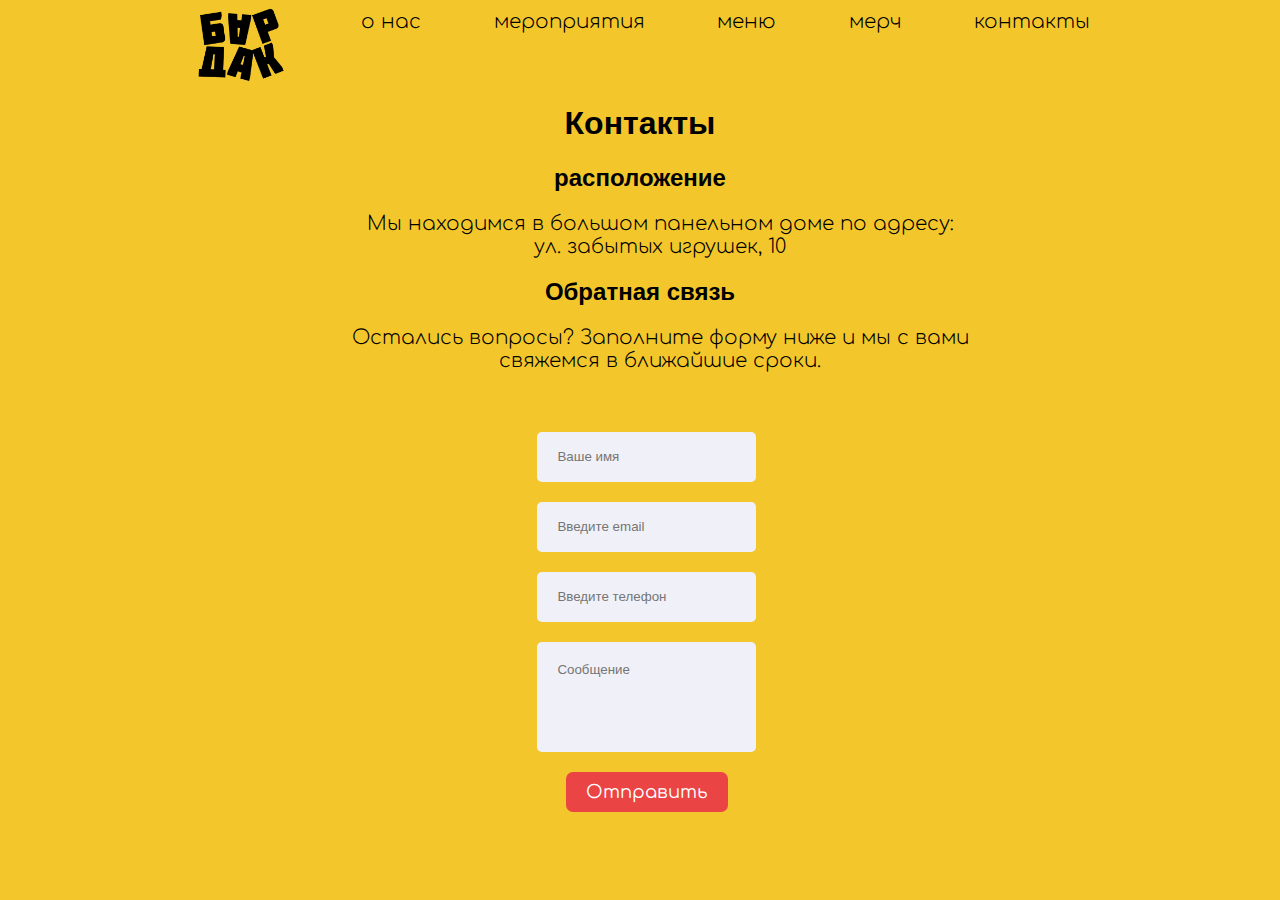
<file: cont.html>
<!DOCTYPE html>
<html lang="en" dir="ltr">


  <head>
    <meta charset="utf-8">
    <title>Главная</title>
    <meta name="viewport" content="width=device-width, initial-scale=1.0">
    <link rel="stylesheet" href="style.css">
    <link rel="stylesheet" href="track.css">
    <link rel="preconnect" href="https://fonts.googleapis.com">
    <link rel="preconnect" href="https://fonts.gstatic.com" crossorigin>
    <link href="https://fonts.googleapis.com/css2?family=Comfortaa:wght@500&display=swap" rel="stylesheet">
    <link rel="icon" type="image/ico" sizes="16x16" href="icon/icon.ico">
    <style media="screen">
    .rasp {
      font-weight: 300;
      font-size: 20px;
      font-family: 'Comfortaa', cursive;
      padding-top: -10%;
      width: 1000px;
      padding-left:25%;
      text-align: center;
    }

    .rasp2 {
      font-weight: 300;
      font-size: 20px;
      font-family: 'Comfortaa', cursive;
      padding-top: -10%;
      width: 1000px;
      padding-left:25%;
      text-align: center;
    }

    .container {
      font-weight: 300;
      font-size: 20px;
      font-family: 'Comfortaa', cursive;
      padding-top: -10%;
      width: 1000px;
      padding-left:33%;
      text-align: center;
    }


.content {
  display: flex;
  align-items: center;
  justify-content: space-between;
  padding: 40px;
}

.right-side {
  width: 75%;
  margin-left: 75px;
}

.input-box {
  height: 50px;
  width: 100%;
  margin-bottom: 20px;
}

.input-box input,
.input-box textarea {
  height: 100%;
  width: 100%;
  border: none;
  border-radius: 5px;
  background: #f0f1f8;
  padding: 0 20px;
}

.input-box textarea {
  resize: none;
  padding: 20px;
  font-family: "Roboto", sans-serif;
}

.message-box {
  min-height: 110px;
}

.button {
  display: inline-block;
  font-family: 'Comfortaa', cursive;
}

.button input[type="button"] {
  color: #fff;
  font-size: 18px;
  background: #EB4444;
  outline: none;
  border: none;
  padding: 10px 20px;
  border-radius: 7px;
  transition: 0.2s;
  font-family: 'Comfortaa', cursive;
}

.button input[type="button"]:hover {
  background: #E32C2C;
}

    </style>
  </head>


  <body>
    <nav>
      <div class="menu-items">
        <img class="logo" src="logo.png" alt="лого">
        <a href="onas.html">о нас</a>
        <a href="mero.html">мероприятия</a>
        <a href="menu.html">меню</a>
        <a href="merch.html">мерч</a>
        <a href="cont.html">контакты</a>
      </div>
    </nav>
    <h1>Контакты</h1>
    <h2>расположение</h2>
    <p class="rasp">Мы находимся в большом панельном доме по адресу:<br>ул. забытых игрушек, 10</p>
    <h2>Обратная связь</h2>
    <p class="rasp2">Остались вопросы? Заполните форму ниже и мы с вами свяжемся в ближайшие сроки.</p>
    <div class="container">
      <div class="content">
        <div class="left-side">
          <div class="address details">
            <i class="fas fa-map-marker-alt"></i>
        </div>
        <div class="right-side">
          <form action="#">
            <div class="input-box">
              <input type="text" placeholder="Ваше имя" />
            </div>
            <div class="input-box">
              <input type="text" placeholder="Введите email" />
            </div>
            <div class="input-box">
              <input type="text" placeholder="Введите телефон" />
            </div>
            <div class="input-box message-box">
              <textarea placeholder="Сообщение"></textarea>
            </div>
            <div class="button">
              <input type="button" value="Отправить" />
            </div>
          </form>
        </div>
      </div>
    </div>
  </body>

</html>
</file>
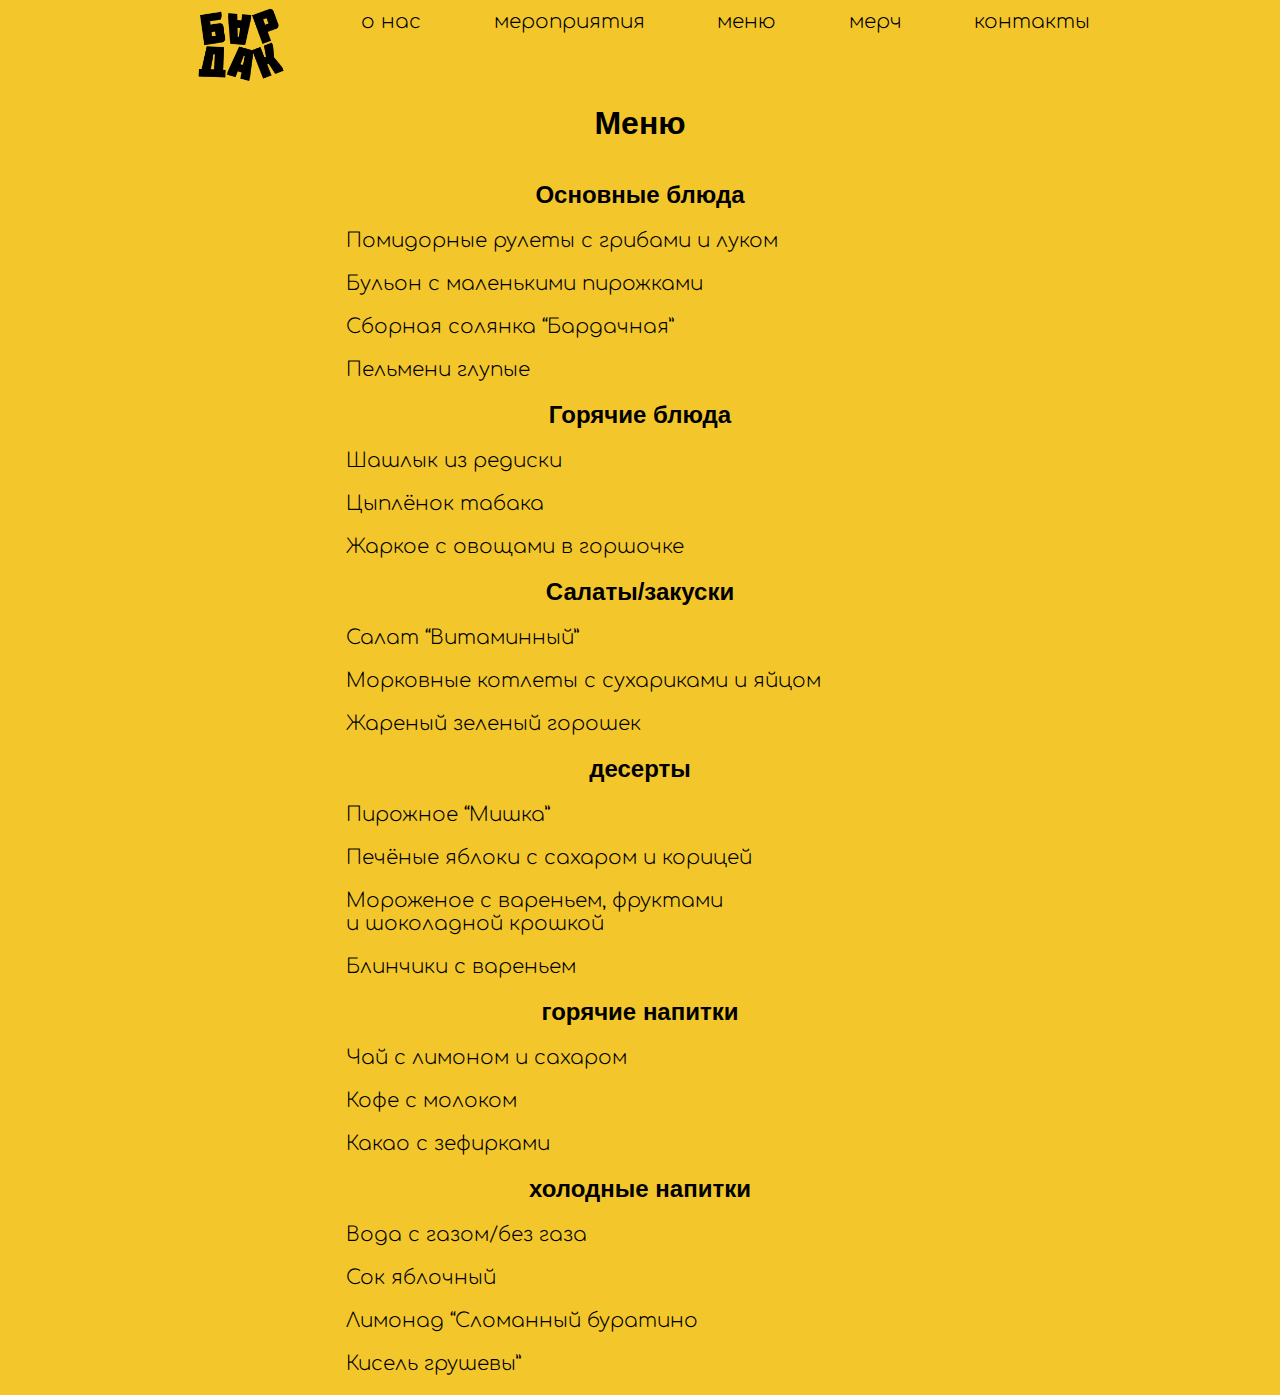
<file: menu.html>
<!DOCTYPE html>
<html lang="en" dir="ltr">


  <head>
    <meta charset="utf-8">
    <title>Главная</title>
    <meta name="viewport" content="width=device-width, initial-scale=1.0">
    <link rel="stylesheet" href="style.css">
    <link rel="stylesheet" href="track.css">
    <link rel="preconnect" href="https://fonts.googleapis.com">
    <link rel="preconnect" href="https://fonts.gstatic.com" crossorigin>
    <link href="https://fonts.googleapis.com/css2?family=Comfortaa:wght@500&display=swap" rel="stylesheet">
    <link rel="icon" type="image/ico" sizes="16x16" href="icon/icon.ico">
    <style media="screen">
      .bluda1 {
        font-weight: 300;
        font-size: 20px;
        font-family: 'Comfortaa', cursive;
        padding-left: 27%;
      }

      .bluda2 {
        font-weight: 300;
        font-size: 20px;
        font-family: 'Comfortaa', cursive;
        padding-left:27%;
        padding-top:-1%;
        width: 1000px;
      }
      .bluda3 {
        font-weight: 300;
        font-size: 20px;
        font-family: 'Comfortaa', cursive;
        padding-left:27%;
        padding-top:-1%;
        width: 1000px;
      }
      .bluda4 {
        font-weight: 300;
        font-size: 20px;
        font-family: 'Comfortaa', cursive;
        padding-left:27%;
        padding-top:-1%;
        width: 1000px;
      }
      .bluda5 {
        font-weight: 300;
        font-size: 20px;
        font-family: 'Comfortaa', cursive;
        padding-left:27%;
        padding-top:-1%;
        width: 1000px;
      }

      .bluda6 {
        font-weight: 300;
        font-size: 20px;
        font-family: 'Comfortaa', cursive;
        padding-left:27%;
        padding-top:-1%;
        width: 1000px;
      }

      .vsebluda {
        margin-top: 3%;
      }

    </style>
  </head>


  <body>
    <nav>
      <div class="menu-items">
        <img class="logo" src="logo.png" alt="лого">
        <a href="onas.html">о нас</a>
        <a href="mero.html">мероприятия</a>
        <a href="menu.html">меню</a>
        <a href="merch.html">мерч</a>
        <a href="cont.html">контакты</a>
      </div>
    </nav>

    <h1>Меню</h1>
        <div class="vsebluda">
    <h2>Основные блюда</h2>
    <div class="bluda1">
      <p class="ruleti">Помидорные рулеты с грибами и луком</p>
      <p class="buljon">Бульон с маленькими пирожками</p>
      <p class="solanka">Сборная солянка “Бардачная”</p>
      <p class="pelmeni">Пельмени глупые</p>
    </div>
    <h2>Горячие блюда</h2>
    <div class="bluda2">
    <p class="redis">Шашлык из редиски</p>
    <p class="tabaka">Цыплёнок табака</p>
    <p class="gorshok">Жаркое с овощами в горшочке</p>
    </div>
    <h2>Салаты/закуски</h2>
    <div class="bluda3">
    <p class="vita">Салат “Витаминный”</p>
    <p class="kotl">Морковные котлеты с сухариками и яйцом</p>
    <p class="goro">Жареный зеленый горошек</p>
    </div>
    <h2>десерты</h2>
    <div class="bluda4">
    <p class="mish">Пирожное “Мишка”</p>
    <p class="yabl">Печёные яблоки с сахаром и корицей</p>
    <p class="mor">Мороженое с вареньем, фруктами<br>
    и шоколадной крошкой</p>
    <p class="blin">Блинчики с вареньем</p>
    </div>
    <h2>горячие напитки</h2>
    <div class="bluda5">
    <p class="lim">Чай с лимоном и сахаром</p>
    <p class="coffee">Кофе с молоком </p>
    <p class="cacao">Какао с зефирками </p>
    </div>
    <h2>холодные напитки</h2>
    <div class="bluda6">
    <p class="voda">Вода с газом/без газа</p>
    <p class="sok">Сок яблочный</p>
    <p class="bur">Лимонад “Сломанный буратино</p>
    <p class="kis">Кисель грушевы”</p>
    </div>
  </div>
  </body>

</html>
</file>
<file: style.css>
body {
  background: #F3C72B;
  cursor: url('medved.png'), auto;
}
* {
  box-sizing: border-box;
}
html, body {
  margin: 0;
  padding: 0;
}

nav {
  display: block;
  weight: 100%;
  background: #F3C72B;
  height: 84px;
  font-size: 30px;
}

h1 {
  font-family: 'Molot', arial;
  text-align: center;
}

h2 {
  font-family: 'Molot', arial;
  text-align: center;
}

.logo {
  weight: 100%;
  height: 84px;
}

.menu-items {
  width: 900px;
  margin: 0 auto;
  display: flex;
  justify-content: space-between;
}

.menu-items a {
  line-height: 44px;
  color: black;
  text-decoration: none;
  font-weight: 300;
  font-size: 20px;
  font-family: 'Comfortaa', cursive;
}

.menu-items > a:nth-child(1) {
  width: 20px;
  background-size: 17px 48px;

}

.psych {
  font-weight: 300;
  text-align: center;
  font-size: 20px;
  font-family: 'Comfortaa', cursive;
  padding-top: -10%;
  width: 1000px;
  padding-left:22%;
}

.loter {
  font-weight: 300;
  font-size: 22px;
  font-family: 'Comfortaa', cursive;
  padding-left:27%;
  padding-top:3%;
  padding-bottom:4%;
  width: 1000px;
}


.timer {
  position: absolute;
  margin-left: 37%;
  font-family: 'Comfortaa', cursive;
}

.timer__items {
  display: flex;
  font-size: 48px;
}
.timer__item {
  position: relative;
  min-width: 60px;
  margin-left: 10px;
  margin-right: 10px;
  padding-bottom: 15px;
  text-align: center;
}
.timer__item::before {
  content: attr(data-title);
  display: block;
  position: absolute;
  left: 50%;
  bottom: 0;
  transform: translateX(-50%);
  font-size: 14px;
}
.timer__item:not(:last-child)::after {
  content: ':';
  position: absolute;
  right: -15px;
}

}
.do {
  top: 5%;
  left: 30%;

}

.rer {
  width: 100%;
  margin-top: 3%;
}

.zapis {
   padding: 1px 7px 2px;
   text-rendering: auto;
   color: initial;
   display: inline-block;
   text-align: start;
   font-family: 'Comfortaa', cursive;
   font-weight: 600;
   font-size: 16px;
   margin-left: 46%;
   margin-top: 8%;
   width: 120px;
   background-color: #EB4444
   border: 4.5px solid #EB4444;
   border-radius: 7px;
}

.kin {
  font-weight: 300;
  text-align: center;
  font-size: 20px;
  font-family: 'Comfortaa', cursive;
  width: 1200px;
  padding-left:10%;
}

.rer2 {
    width: 100%;
    margin-top: 3%;
}

.kin2 {
  font-weight: 300;
  text-align: center;
  font-size: 20px;
  font-family: 'Comfortaa', cursive;
  width: 1200px;
  padding-left:10%;
}
</file>
<file: track.css>
::-webkit-scrollbar {
    width: 15px;
  }
  ::-webkit-scrollbar-track {
    background: #8B5424;
  }
  ::-webkit-scrollbar-thumb {
    background: #F3C72B;
    border-radius: 8px;
  }
</file>
